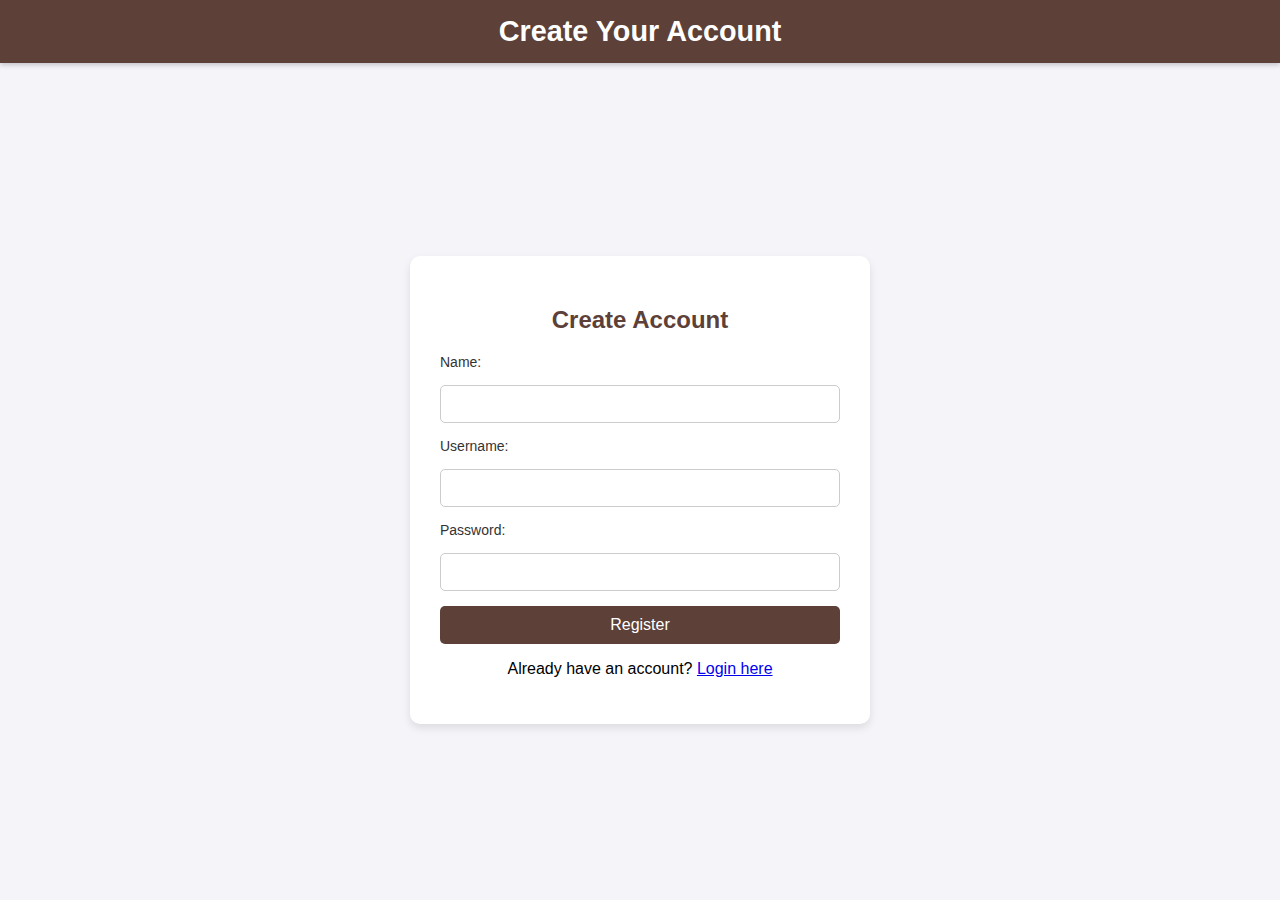
<file: register.html>
<!DOCTYPE html>
<html lang="en">
<head>
    <meta charset="UTF-8">
    <meta name="viewport" content="width=device-width, initial-scale=1.0">
    <title>Create Account</title>
    <style>
        /* Inline CSS for additional styling */
        body {
            margin: 0;
            padding: 0;
            display: flex;
            flex-direction: column;
            align-items: center;
            justify-content: center;
            height: 100vh;
            background: #f4f4f9;
            font-family: Arial, sans-serif;
        }

        .heading {
            position: absolute;
            top: 0;
            width: 100%;
            text-align: center;
            background: #5d4037;
            color: white;
            padding: 15px 0;
            font-size: 1.8rem;
            font-weight: bold;
            box-shadow: 0 2px 5px rgba(0, 0, 0, 0.2);
        }

        .account-form-container {
            background: #ffffff;
            border-radius: 10px;
            box-shadow: 0 4px 8px rgba(0, 0, 0, 0.1);
            padding: 30px;
            width: 400px;
            text-align: center;
        }

        h2 {
            margin-bottom: 20px;
            color: #5d4037;
            font-size: 1.5rem;
        }

        form {
            display: flex;
            flex-direction: column;
            gap: 15px;
        }

        label {
            font-size: 14px;
            color: #333;
            text-align: left;
        }

        input[type="text"],
        input[type="password"] {
            padding: 10px;
            border: 1px solid #ccc;
            border-radius: 5px;
            font-size: 14px;
            width: 100%;
            box-sizing: border-box;
        }

        button {
            background: #5d4037;
            color: white;
            border: none;
            padding: 10px;
            font-size: 16px;
            border-radius: 5px;
            cursor: pointer;
            transition: background-color 0.3s;
        }

        button:hover {
            background: #4e342e;
        }

        button:active {
            transform: scale(0.98);
        }

        /* Center form container */
        .account-form-container {
            margin-top: 80px; /* Space from the fixed heading */
        }
    </style>
</head>
<body>
    <header class="heading">
        Create Your Account
    </header>
    <div class="account-form-container">
        <h2>Create Account</h2>
        <form method="POST">
            <label for="tName">Name:</label>
            <input type="text" id="Name" name="Name" required>
            
            <label for="email">Username:</label>
            <input type="text" id="email" name="email" required>
    
            <label for="password">Password:</label>
            <input type="password" id="password" name="newPassword" required>
    
    
            <button type="submit">Register</button>
        </form>
    
        <p>Already have an account? <a href="index.html">Login here</a></p>
    </div>
</body>
</html>
</file>
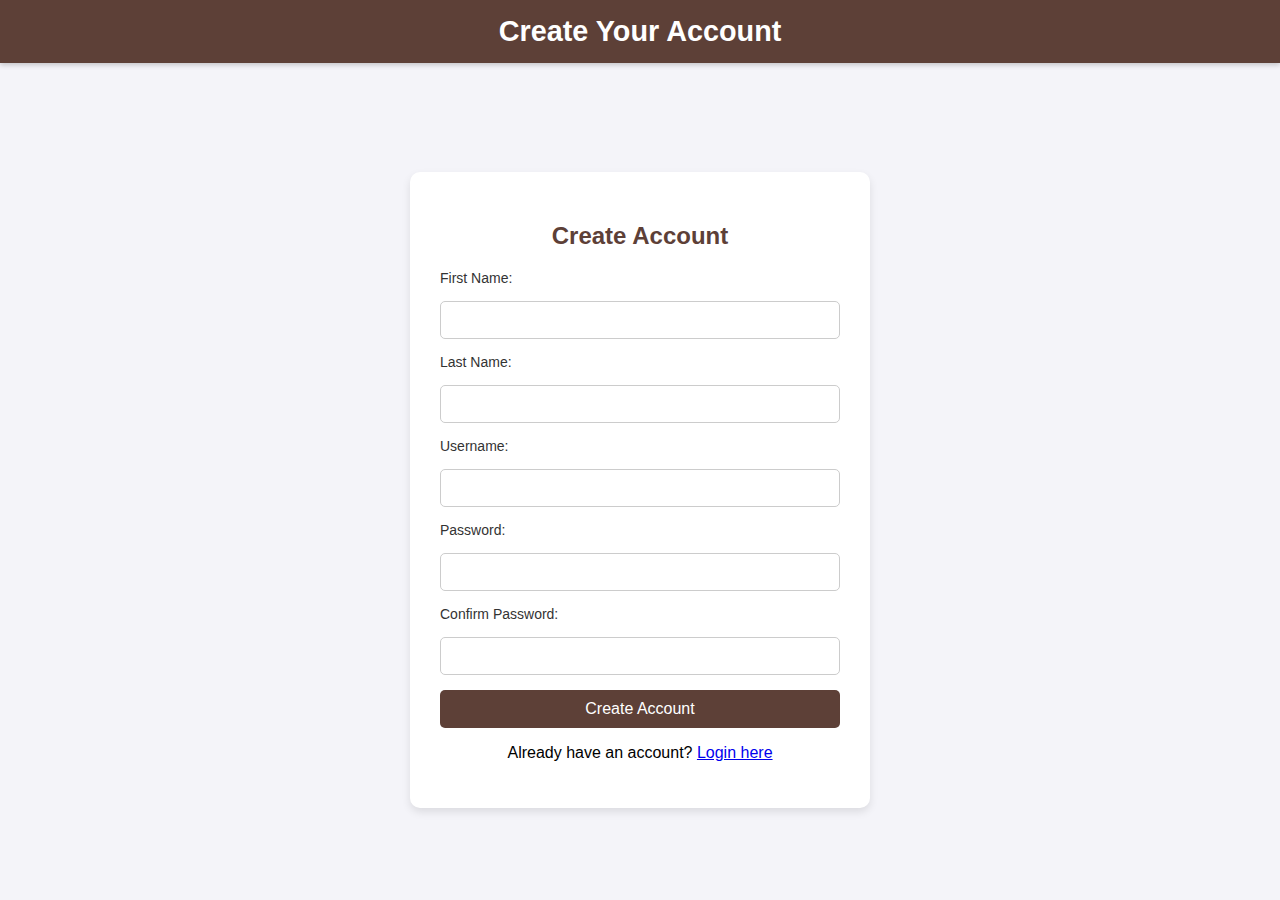
<file: PFMS/create-account.html>
<!DOCTYPE html>
<html lang="en">
<head>
    <meta charset="UTF-8">
    <meta name="viewport" content="width=device-width, initial-scale=1.0">
    <title>Create Account</title>
    <style>
        /* Inline CSS for additional styling */
        body {
            margin: 0;
            padding: 0;
            display: flex;
            flex-direction: column;
            align-items: center;
            justify-content: center;
            height: 100vh;
            background: #f4f4f9;
            font-family: Arial, sans-serif;
        }

        .heading {
            position: absolute;
            top: 0;
            width: 100%;
            text-align: center;
            background: #5d4037;
            color: white;
            padding: 15px 0;
            font-size: 1.8rem;
            font-weight: bold;
            box-shadow: 0 2px 5px rgba(0, 0, 0, 0.2);
        }

        .account-form-container {
            background: #ffffff;
            border-radius: 10px;
            box-shadow: 0 4px 8px rgba(0, 0, 0, 0.1);
            padding: 30px;
            width: 400px;
            text-align: center;
        }

        h2 {
            margin-bottom: 20px;
            color: #5d4037;
            font-size: 1.5rem;
        }

        form {
            display: flex;
            flex-direction: column;
            gap: 15px;
        }

        label {
            font-size: 14px;
            color: #333;
            text-align: left;
        }

        input[type="text"],
        input[type="password"] {
            padding: 10px;
            border: 1px solid #ccc;
            border-radius: 5px;
            font-size: 14px;
            width: 100%;
            box-sizing: border-box;
        }

        button {
            background: #5d4037;
            color: white;
            border: none;
            padding: 10px;
            font-size: 16px;
            border-radius: 5px;
            cursor: pointer;
            transition: background-color 0.3s;
        }

        button:hover {
            background: #4e342e;
        }

        button:active {
            transform: scale(0.98);
        }

        /* Center form container */
        .account-form-container {
            margin-top: 80px; /* Space from the fixed heading */
        }
    </style>
</head>
<body>
    <header class="heading">
        Create Your Account
    </header>
    <div class="account-form-container">
        <h2>Create Account</h2>
        <form action="{{ url_for('create_account') }}" method="POST">
            <label for="firstName">First Name:</label>
            <input type="text" id="firstName" name="firstName" required>
            
            <label for="lastName">Last Name:</label>
            <input type="text" id="lastName" name="lastName" required>
    
            <label for="username">Username:</label>
            <input type="text" id="username" name="newUsername" required>
    
            <label for="password">Password:</label>
            <input type="password" id="password" name="newPassword" required>
    
            <label for="confirmPassword">Confirm Password:</label>
            <input type="password" id="confirmPassword" name="confirmPassword" required>
    
            <button type="submit">Create Account</button>
        </form>
    
        <p>Already have an account? <a href="front-page.html">Login here</a></p>
    </div>
</body>
</html>
</file>
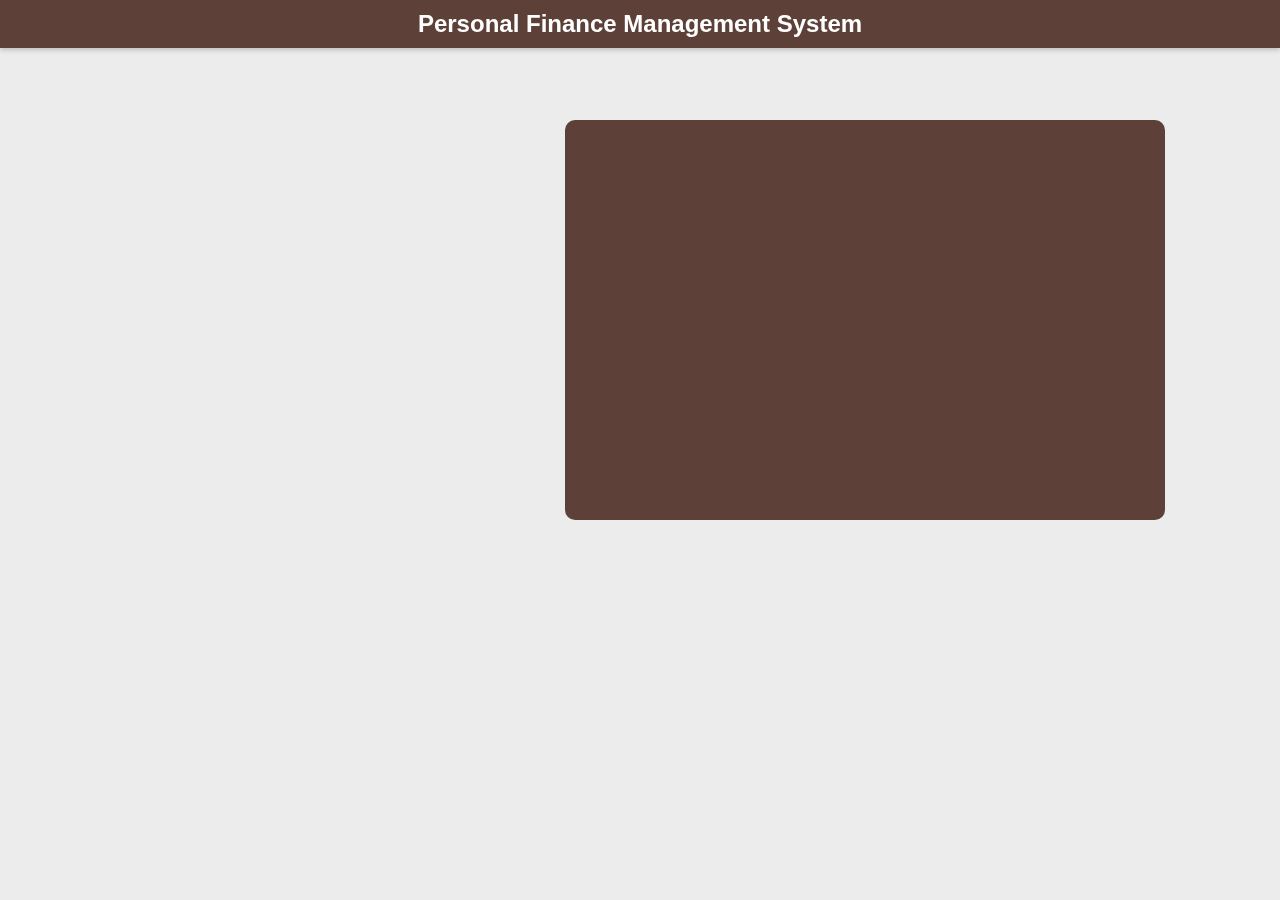
<file: PFMS/front-page.html>
<!DOCTYPE html>
<html lang="en">
<head>
    <meta charset="UTF-8">
    <meta name="viewport" content="width=device-width, initial-scale=1.0">
    <title>Personal Finance Management System</title>
    <link rel="stylesheet" href="styles.css">
</head>
<body>
    <header class="heading">
        Personal Finance Management System
    </header>
    <div class="book">
        <div class="cover"></div>
        <div class="pages">
            <div class="page left">
                <h2>Login</h2>
                <form id="loginForm" onsubmit="return validateLogin()">
                    <label for="username">Username:</label>
                    <input type="text" id="username" placeholder="Enter username" required>
                    
                    <label for="password">Password:</label>
                    <input type="password" id="password" placeholder="Enter password" required>
                    
                    <button type="submit">Login</button>
                </form>
            </div>
            <div class="page right">
                <h2>Create Account</h2>
                <br>
                <br>
                <br>
                <p>Create your account</p>
                <p>and start managing smarter today!</p>
                <br>
                
                <!-- Link to the Create Account page -->
                <a href="create-account.html">
                    <button>Create Account</button>
                </a>
            </div>
        </div>
    </div>
    <script src="script.js"></script>
</body>
</html>
</file>
<file: PFMS/styles.css>
/* Global Styling */
body {
    margin: 0;
    display: flex;
    flex-direction: column;
    align-items: center;
    height: 100vh;
    background: #ececec;
    font-family: Cambria, sans-serif;
}

/* Fixed Heading */
.heading {
    position: fixed;
    top: 0;
    width: 100%;
    text-align: center;
    background: #5d4037;
    color: white;
    padding: 10px 0;
    font-size: 1.5rem;
    font-weight: bold;
    z-index: 100;
    box-shadow: 0 2px 5px rgba(0, 0, 0, 0.2);
}

/* Book Container */
.book {
    position: relative;
    width: 600px;
    height: 400px;
    perspective: 1000px;
    display: flex;
    justify-content: center;
    align-items: center;
    margin-top: 120px; /* Leave space for the heading */
    margin-left: 450px;
}

/* Book Cover */
.cover {
    position: absolute;
    width: 100%;
    height: 100%;
    background: #5d4037;
    border-radius: 10px;
    transform-origin: left;
    transform: rotateY(0deg);
    transition: transform 1s ease-out;
    z-index: 2;
    animation: flipCover 2s 1s ease forwards;
}

/* Pages Container */
.pages {
    position: relative;
    width: 100%;
    height: 100%;
    display: flex;
    justify-content: space-between;
    background: #ffffff;
    border-radius: 10px;
    box-shadow: inset 0 0 10px rgba(0, 0, 0, 0.1);
    z-index: 1;
}

/* Individual Pages */
.page {
    width: 50%;
    padding: 20px;
    box-sizing: border-box;
}

.page.left {
    border-right: 1px solid #ddd;
}

.page h2 {
    text-align: center;
    margin-bottom: 20px;
    color: #333;
}

.page label {
    display: block;
    margin: 10px 0 5px;
}

.page input {
    width: 95%;
    padding: 8px;
    margin-bottom: 20px;
    border: 1px solid #ccc;
    border-radius: 5px;
}

.page button {
    width: 100%;
    padding: 10px;
    background: #5d4037;
    color: white;
    border: none;
    border-radius: 5px;
    cursor: pointer;
    margin-top: 50px;
}

.page button:hover {
    background: #4e342e;
}

.page.right {
    border-left: 1px solid #ddd;
    text-align: center;
}

.page.right p {
    margin-top: 18px;
    font-size: 16px;
    color: #555;
}

.page.right form {
    display: flex;
    flex-direction: column;
    align-items: center;
    justify-content: center;
}

.page.right form input {
    margin-bottom: 10px;
    width: 80%;
    padding: 8px;
}

.page.right form button {
    width: 85%;
    padding: 10px;
    background: #007bff;
    color: white;
    border: none;
    border-radius: 5px;
}

.page.right form button:hover {
    background: #0056b3;
}

/* Animation for Cover Flip */
@keyframes flipCover {
    0% {
        transform: rotateY(0deg);
    }
    100% {
        transform: rotateY(-180deg);
    }
}
</file>
